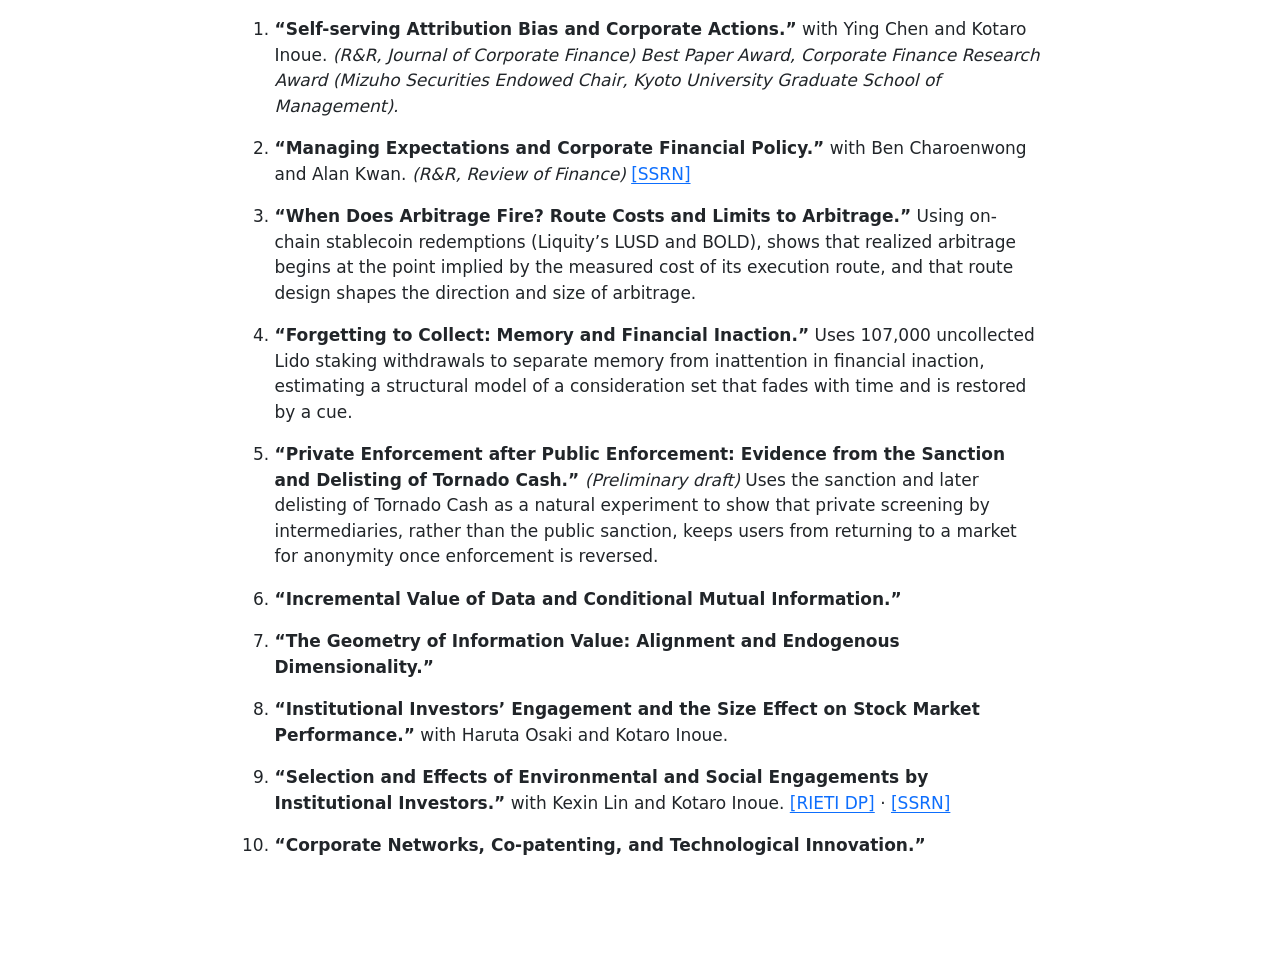
<file: _pub-working.html>
<!DOCTYPE html>
<html xmlns="http://www.w3.org/1999/xhtml" lang="en" xml:lang="en"><head>

<meta charset="utf-8">
<meta name="generator" content="quarto-1.8.25">

<meta name="viewport" content="width=device-width, initial-scale=1.0, user-scalable=yes">


<title>pub-working</title>
<style>
code{white-space: pre-wrap;}
span.smallcaps{font-variant: small-caps;}
div.columns{display: flex; gap: min(4vw, 1.5em);}
div.column{flex: auto; overflow-x: auto;}
div.hanging-indent{margin-left: 1.5em; text-indent: -1.5em;}
ul.task-list{list-style: none;}
ul.task-list li input[type="checkbox"] {
  width: 0.8em;
  margin: 0 0.8em 0.2em -1em; /* quarto-specific, see https://github.com/quarto-dev/quarto-cli/issues/4556 */ 
  vertical-align: middle;
}
</style>


<script src="_pub-working_files/libs/clipboard/clipboard.min.js"></script>
<script src="_pub-working_files/libs/quarto-html/quarto.js" type="module"></script>
<script src="_pub-working_files/libs/quarto-html/tabsets/tabsets.js" type="module"></script>
<script src="_pub-working_files/libs/quarto-html/axe/axe-check.js" type="module"></script>
<script src="_pub-working_files/libs/quarto-html/popper.min.js"></script>
<script src="_pub-working_files/libs/quarto-html/tippy.umd.min.js"></script>
<script src="_pub-working_files/libs/quarto-html/anchor.min.js"></script>
<link href="_pub-working_files/libs/quarto-html/tippy.css" rel="stylesheet">
<link href="_pub-working_files/libs/quarto-html/quarto-syntax-highlighting-7b89279ff1a6dce999919e0e67d4d9ec.css" rel="stylesheet" id="quarto-text-highlighting-styles">
<script src="_pub-working_files/libs/bootstrap/bootstrap.min.js"></script>
<link href="_pub-working_files/libs/bootstrap/bootstrap-icons.css" rel="stylesheet">
<link href="_pub-working_files/libs/bootstrap/bootstrap-d6a003b94517c951b2d65075d42fb01b.min.css" rel="stylesheet" append-hash="true" id="quarto-bootstrap" data-mode="light">


</head>

<body class="fullcontent quarto-light">

<div id="quarto-content" class="page-columns page-rows-contents page-layout-article">

<main class="content" id="quarto-document-content">




<!-- Shared single-source partial. Edit here to update BOTH Research and CV. -->
<ol type="1">
<li><p><strong>“Self-serving Attribution Bias and Corporate Actions.”</strong> with Ying Chen and Kotaro Inoue. <em>(R&amp;R, Journal of Corporate Finance)</em> <em>Best Paper Award, Corporate Finance Research Award (Mizuho Securities Endowed Chair, Kyoto University Graduate School of Management).</em></p></li>
<li><p><strong>“Managing Expectations and Corporate Financial Policy.”</strong> with Ben Charoenwong and Alan Kwan. <em>(R&amp;R, Review of Finance)</em> <a href="https://papers.ssrn.com/sol3/papers.cfm?abstract_id=3592103">[SSRN]</a></p></li>
<li><p><strong>“When Does Arbitrage Fire? Route Costs and Limits to Arbitrage.”</strong> Using on-chain stablecoin redemptions (Liquity’s LUSD and BOLD), shows that realized arbitrage begins at the point implied by the measured cost of its execution route, and that route design shapes the direction and size of arbitrage.</p></li>
<li><p><strong>“Forgetting to Collect: Memory and Financial Inaction.”</strong> Uses 107,000 uncollected Lido staking withdrawals to separate memory from inattention in financial inaction, estimating a structural model of a consideration set that fades with time and is restored by a cue.</p></li>
<li><p><strong>“Private Enforcement after Public Enforcement: Evidence from the Sanction and Delisting of Tornado Cash.”</strong> <em>(Preliminary draft)</em> Uses the sanction and later delisting of Tornado Cash as a natural experiment to show that private screening by intermediaries, rather than the public sanction, keeps users from returning to a market for anonymity once enforcement is reversed.</p></li>
<li><p><strong>“Incremental Value of Data and Conditional Mutual Information.”</strong></p></li>
<li><p><strong>“The Geometry of Information Value: Alignment and Endogenous Dimensionality.”</strong></p></li>
<li><p><strong>“Institutional Investors’ Engagement and the Size Effect on Stock Market Performance.”</strong> with Haruta Osaki and Kotaro Inoue.</p></li>
<li><p><strong>“Selection and Effects of Environmental and Social Engagements by Institutional Investors.”</strong> with Kexin Lin and Kotaro Inoue. <a href="https://www.rieti.go.jp/en/publications/summary/23120012.html">[RIETI DP]</a> · <a href="https://papers.ssrn.com/sol3/papers.cfm?abstract_id=4678986">[SSRN]</a></p></li>
<li><p><strong>“Corporate Networks, Co-patenting, and Technological Innovation.”</strong></p></li>
</ol>

</main>
<!-- /main column -->
<script id="quarto-html-after-body" type="application/javascript">
  window.document.addEventListener("DOMContentLoaded", function (event) {
    const icon = "";
    const anchorJS = new window.AnchorJS();
    anchorJS.options = {
      placement: 'right',
      icon: icon
    };
    anchorJS.add('.anchored');
    const isCodeAnnotation = (el) => {
      for (const clz of el.classList) {
        if (clz.startsWith('code-annotation-')) {                     
          return true;
        }
      }
      return false;
    }
    const onCopySuccess = function(e) {
      // button target
      const button = e.trigger;
      // don't keep focus
      button.blur();
      // flash "checked"
      button.classList.add('code-copy-button-checked');
      var currentTitle = button.getAttribute("title");
      button.setAttribute("title", "Copied!");
      let tooltip;
      if (window.bootstrap) {
        button.setAttribute("data-bs-toggle", "tooltip");
        button.setAttribute("data-bs-placement", "left");
        button.setAttribute("data-bs-title", "Copied!");
        tooltip = new bootstrap.Tooltip(button, 
          { trigger: "manual", 
            customClass: "code-copy-button-tooltip",
            offset: [0, -8]});
        tooltip.show();    
      }
      setTimeout(function() {
        if (tooltip) {
          tooltip.hide();
          button.removeAttribute("data-bs-title");
          button.removeAttribute("data-bs-toggle");
          button.removeAttribute("data-bs-placement");
        }
        button.setAttribute("title", currentTitle);
        button.classList.remove('code-copy-button-checked');
      }, 1000);
      // clear code selection
      e.clearSelection();
    }
    const getTextToCopy = function(trigger) {
      const outerScaffold = trigger.parentElement.cloneNode(true);
      const codeEl = outerScaffold.querySelector('code');
      for (const childEl of codeEl.children) {
        if (isCodeAnnotation(childEl)) {
          childEl.remove();
        }
      }
      return codeEl.innerText;
    }
    const clipboard = new window.ClipboardJS('.code-copy-button:not([data-in-quarto-modal])', {
      text: getTextToCopy
    });
    clipboard.on('success', onCopySuccess);
    if (window.document.getElementById('quarto-embedded-source-code-modal')) {
      const clipboardModal = new window.ClipboardJS('.code-copy-button[data-in-quarto-modal]', {
        text: getTextToCopy,
        container: window.document.getElementById('quarto-embedded-source-code-modal')
      });
      clipboardModal.on('success', onCopySuccess);
    }
      var localhostRegex = new RegExp(/^(?:http|https):\/\/localhost\:?[0-9]*\//);
      var mailtoRegex = new RegExp(/^mailto:/);
        var filterRegex = new RegExp('/' + window.location.host + '/');
      var isInternal = (href) => {
          return filterRegex.test(href) || localhostRegex.test(href) || mailtoRegex.test(href);
      }
      // Inspect non-navigation links and adorn them if external
     var links = window.document.querySelectorAll('a[href]:not(.nav-link):not(.navbar-brand):not(.toc-action):not(.sidebar-link):not(.sidebar-item-toggle):not(.pagination-link):not(.no-external):not([aria-hidden]):not(.dropdown-item):not(.quarto-navigation-tool):not(.about-link)');
      for (var i=0; i<links.length; i++) {
        const link = links[i];
        if (!isInternal(link.href)) {
          // undo the damage that might have been done by quarto-nav.js in the case of
          // links that we want to consider external
          if (link.dataset.originalHref !== undefined) {
            link.href = link.dataset.originalHref;
          }
        }
      }
    function tippyHover(el, contentFn, onTriggerFn, onUntriggerFn) {
      const config = {
        allowHTML: true,
        maxWidth: 500,
        delay: 100,
        arrow: false,
        appendTo: function(el) {
            return el.parentElement;
        },
        interactive: true,
        interactiveBorder: 10,
        theme: 'quarto',
        placement: 'bottom-start',
      };
      if (contentFn) {
        config.content = contentFn;
      }
      if (onTriggerFn) {
        config.onTrigger = onTriggerFn;
      }
      if (onUntriggerFn) {
        config.onUntrigger = onUntriggerFn;
      }
      window.tippy(el, config); 
    }
    const noterefs = window.document.querySelectorAll('a[role="doc-noteref"]');
    for (var i=0; i<noterefs.length; i++) {
      const ref = noterefs[i];
      tippyHover(ref, function() {
        // use id or data attribute instead here
        let href = ref.getAttribute('data-footnote-href') || ref.getAttribute('href');
        try { href = new URL(href).hash; } catch {}
        const id = href.replace(/^#\/?/, "");
        const note = window.document.getElementById(id);
        if (note) {
          return note.innerHTML;
        } else {
          return "";
        }
      });
    }
    const xrefs = window.document.querySelectorAll('a.quarto-xref');
    const processXRef = (id, note) => {
      // Strip column container classes
      const stripColumnClz = (el) => {
        el.classList.remove("page-full", "page-columns");
        if (el.children) {
          for (const child of el.children) {
            stripColumnClz(child);
          }
        }
      }
      stripColumnClz(note)
      if (id === null || id.startsWith('sec-')) {
        // Special case sections, only their first couple elements
        const container = document.createElement("div");
        if (note.children && note.children.length > 2) {
          container.appendChild(note.children[0].cloneNode(true));
          for (let i = 1; i < note.children.length; i++) {
            const child = note.children[i];
            if (child.tagName === "P" && child.innerText === "") {
              continue;
            } else {
              container.appendChild(child.cloneNode(true));
              break;
            }
          }
          if (window.Quarto?.typesetMath) {
            window.Quarto.typesetMath(container);
          }
          return container.innerHTML
        } else {
          if (window.Quarto?.typesetMath) {
            window.Quarto.typesetMath(note);
          }
          return note.innerHTML;
        }
      } else {
        // Remove any anchor links if they are present
        const anchorLink = note.querySelector('a.anchorjs-link');
        if (anchorLink) {
          anchorLink.remove();
        }
        if (window.Quarto?.typesetMath) {
          window.Quarto.typesetMath(note);
        }
        if (note.classList.contains("callout")) {
          return note.outerHTML;
        } else {
          return note.innerHTML;
        }
      }
    }
    for (var i=0; i<xrefs.length; i++) {
      const xref = xrefs[i];
      tippyHover(xref, undefined, function(instance) {
        instance.disable();
        let url = xref.getAttribute('href');
        let hash = undefined; 
        if (url.startsWith('#')) {
          hash = url;
        } else {
          try { hash = new URL(url).hash; } catch {}
        }
        if (hash) {
          const id = hash.replace(/^#\/?/, "");
          const note = window.document.getElementById(id);
          if (note !== null) {
            try {
              const html = processXRef(id, note.cloneNode(true));
              instance.setContent(html);
            } finally {
              instance.enable();
              instance.show();
            }
          } else {
            // See if we can fetch this
            fetch(url.split('#')[0])
            .then(res => res.text())
            .then(html => {
              const parser = new DOMParser();
              const htmlDoc = parser.parseFromString(html, "text/html");
              const note = htmlDoc.getElementById(id);
              if (note !== null) {
                const html = processXRef(id, note);
                instance.setContent(html);
              } 
            }).finally(() => {
              instance.enable();
              instance.show();
            });
          }
        } else {
          // See if we can fetch a full url (with no hash to target)
          // This is a special case and we should probably do some content thinning / targeting
          fetch(url)
          .then(res => res.text())
          .then(html => {
            const parser = new DOMParser();
            const htmlDoc = parser.parseFromString(html, "text/html");
            const note = htmlDoc.querySelector('main.content');
            if (note !== null) {
              // This should only happen for chapter cross references
              // (since there is no id in the URL)
              // remove the first header
              if (note.children.length > 0 && note.children[0].tagName === "HEADER") {
                note.children[0].remove();
              }
              const html = processXRef(null, note);
              instance.setContent(html);
            } 
          }).finally(() => {
            instance.enable();
            instance.show();
          });
        }
      }, function(instance) {
      });
    }
        let selectedAnnoteEl;
        const selectorForAnnotation = ( cell, annotation) => {
          let cellAttr = 'data-code-cell="' + cell + '"';
          let lineAttr = 'data-code-annotation="' +  annotation + '"';
          const selector = 'span[' + cellAttr + '][' + lineAttr + ']';
          return selector;
        }
        const selectCodeLines = (annoteEl) => {
          const doc = window.document;
          const targetCell = annoteEl.getAttribute("data-target-cell");
          const targetAnnotation = annoteEl.getAttribute("data-target-annotation");
          const annoteSpan = window.document.querySelector(selectorForAnnotation(targetCell, targetAnnotation));
          const lines = annoteSpan.getAttribute("data-code-lines").split(",");
          const lineIds = lines.map((line) => {
            return targetCell + "-" + line;
          })
          let top = null;
          let height = null;
          let parent = null;
          if (lineIds.length > 0) {
              //compute the position of the single el (top and bottom and make a div)
              const el = window.document.getElementById(lineIds[0]);
              top = el.offsetTop;
              height = el.offsetHeight;
              parent = el.parentElement.parentElement;
            if (lineIds.length > 1) {
              const lastEl = window.document.getElementById(lineIds[lineIds.length - 1]);
              const bottom = lastEl.offsetTop + lastEl.offsetHeight;
              height = bottom - top;
            }
            if (top !== null && height !== null && parent !== null) {
              // cook up a div (if necessary) and position it 
              let div = window.document.getElementById("code-annotation-line-highlight");
              if (div === null) {
                div = window.document.createElement("div");
                div.setAttribute("id", "code-annotation-line-highlight");
                div.style.position = 'absolute';
                parent.appendChild(div);
              }
              div.style.top = top - 2 + "px";
              div.style.height = height + 4 + "px";
              div.style.left = 0;
              let gutterDiv = window.document.getElementById("code-annotation-line-highlight-gutter");
              if (gutterDiv === null) {
                gutterDiv = window.document.createElement("div");
                gutterDiv.setAttribute("id", "code-annotation-line-highlight-gutter");
                gutterDiv.style.position = 'absolute';
                const codeCell = window.document.getElementById(targetCell);
                const gutter = codeCell.querySelector('.code-annotation-gutter');
                gutter.appendChild(gutterDiv);
              }
              gutterDiv.style.top = top - 2 + "px";
              gutterDiv.style.height = height + 4 + "px";
            }
            selectedAnnoteEl = annoteEl;
          }
        };
        const unselectCodeLines = () => {
          const elementsIds = ["code-annotation-line-highlight", "code-annotation-line-highlight-gutter"];
          elementsIds.forEach((elId) => {
            const div = window.document.getElementById(elId);
            if (div) {
              div.remove();
            }
          });
          selectedAnnoteEl = undefined;
        };
          // Handle positioning of the toggle
      window.addEventListener(
        "resize",
        throttle(() => {
          elRect = undefined;
          if (selectedAnnoteEl) {
            selectCodeLines(selectedAnnoteEl);
          }
        }, 10)
      );
      function throttle(fn, ms) {
      let throttle = false;
      let timer;
        return (...args) => {
          if(!throttle) { // first call gets through
              fn.apply(this, args);
              throttle = true;
          } else { // all the others get throttled
              if(timer) clearTimeout(timer); // cancel #2
              timer = setTimeout(() => {
                fn.apply(this, args);
                timer = throttle = false;
              }, ms);
          }
        };
      }
        // Attach click handler to the DT
        const annoteDls = window.document.querySelectorAll('dt[data-target-cell]');
        for (const annoteDlNode of annoteDls) {
          annoteDlNode.addEventListener('click', (event) => {
            const clickedEl = event.target;
            if (clickedEl !== selectedAnnoteEl) {
              unselectCodeLines();
              const activeEl = window.document.querySelector('dt[data-target-cell].code-annotation-active');
              if (activeEl) {
                activeEl.classList.remove('code-annotation-active');
              }
              selectCodeLines(clickedEl);
              clickedEl.classList.add('code-annotation-active');
            } else {
              // Unselect the line
              unselectCodeLines();
              clickedEl.classList.remove('code-annotation-active');
            }
          });
        }
    const findCites = (el) => {
      const parentEl = el.parentElement;
      if (parentEl) {
        const cites = parentEl.dataset.cites;
        if (cites) {
          return {
            el,
            cites: cites.split(' ')
          };
        } else {
          return findCites(el.parentElement)
        }
      } else {
        return undefined;
      }
    };
    var bibliorefs = window.document.querySelectorAll('a[role="doc-biblioref"]');
    for (var i=0; i<bibliorefs.length; i++) {
      const ref = bibliorefs[i];
      const citeInfo = findCites(ref);
      if (citeInfo) {
        tippyHover(citeInfo.el, function() {
          var popup = window.document.createElement('div');
          citeInfo.cites.forEach(function(cite) {
            var citeDiv = window.document.createElement('div');
            citeDiv.classList.add('hanging-indent');
            citeDiv.classList.add('csl-entry');
            var biblioDiv = window.document.getElementById('ref-' + cite);
            if (biblioDiv) {
              citeDiv.innerHTML = biblioDiv.innerHTML;
            }
            popup.appendChild(citeDiv);
          });
          return popup.innerHTML;
        });
      }
    }
  });
  </script>
</div> <!-- /content -->




</body></html>
</file>
<file: _pub-working_files/libs/quarto-html/tippy.css>
.tippy-box[data-animation=fade][data-state=hidden]{opacity:0}[data-tippy-root]{max-width:calc(100vw - 10px)}.tippy-box{position:relative;background-color:#333;color:#fff;border-radius:4px;font-size:14px;line-height:1.4;white-space:normal;outline:0;transition-property:transform,visibility,opacity}.tippy-box[data-placement^=top]>.tippy-arrow{bottom:0}.tippy-box[data-placement^=top]>.tippy-arrow:before{bottom:-7px;left:0;border-width:8px 8px 0;border-top-color:initial;transform-origin:center top}.tippy-box[data-placement^=bottom]>.tippy-arrow{top:0}.tippy-box[data-placement^=bottom]>.tippy-arrow:before{top:-7px;left:0;border-width:0 8px 8px;border-bottom-color:initial;transform-origin:center bottom}.tippy-box[data-placement^=left]>.tippy-arrow{right:0}.tippy-box[data-placement^=left]>.tippy-arrow:before{border-width:8px 0 8px 8px;border-left-color:initial;right:-7px;transform-origin:center left}.tippy-box[data-placement^=right]>.tippy-arrow{left:0}.tippy-box[data-placement^=right]>.tippy-arrow:before{left:-7px;border-width:8px 8px 8px 0;border-right-color:initial;transform-origin:center right}.tippy-box[data-inertia][data-state=visible]{transition-timing-function:cubic-bezier(.54,1.5,.38,1.11)}.tippy-arrow{width:16px;height:16px;color:#333}.tippy-arrow:before{content:"";position:absolute;border-color:transparent;border-style:solid}.tippy-content{position:relative;padding:5px 9px;z-index:1}
</file>
<file: _pub-working_files/libs/quarto-html/quarto-syntax-highlighting-7b89279ff1a6dce999919e0e67d4d9ec.css>
/* quarto syntax highlight colors */
:root {
  --quarto-hl-ot-color: #003B4F;
  --quarto-hl-at-color: #657422;
  --quarto-hl-ss-color: #20794D;
  --quarto-hl-an-color: #5E5E5E;
  --quarto-hl-fu-color: #4758AB;
  --quarto-hl-st-color: #20794D;
  --quarto-hl-cf-color: #003B4F;
  --quarto-hl-op-color: #5E5E5E;
  --quarto-hl-er-color: #AD0000;
  --quarto-hl-bn-color: #AD0000;
  --quarto-hl-al-color: #AD0000;
  --quarto-hl-va-color: #111111;
  --quarto-hl-bu-color: inherit;
  --quarto-hl-ex-color: inherit;
  --quarto-hl-pp-color: #AD0000;
  --quarto-hl-in-color: #5E5E5E;
  --quarto-hl-vs-color: #20794D;
  --quarto-hl-wa-color: #5E5E5E;
  --quarto-hl-do-color: #5E5E5E;
  --quarto-hl-im-color: #00769E;
  --quarto-hl-ch-color: #20794D;
  --quarto-hl-dt-color: #AD0000;
  --quarto-hl-fl-color: #AD0000;
  --quarto-hl-co-color: #5E5E5E;
  --quarto-hl-cv-color: #5E5E5E;
  --quarto-hl-cn-color: #8f5902;
  --quarto-hl-sc-color: #5E5E5E;
  --quarto-hl-dv-color: #AD0000;
  --quarto-hl-kw-color: #003B4F;
}

/* other quarto variables */
:root {
  --quarto-font-monospace: SFMono-Regular, Menlo, Monaco, Consolas, "Liberation Mono", "Courier New", monospace;
}

/* syntax highlight based on Pandoc's rules */
pre > code.sourceCode > span {
  color: #003B4F;
}

code.sourceCode > span {
  color: #003B4F;
}

div.sourceCode,
div.sourceCode pre.sourceCode {
  color: #003B4F;
}

/* Normal */
code span {
  color: #003B4F;
}

/* Alert */
code span.al {
  color: #AD0000;
  font-style: inherit;
}

/* Annotation */
code span.an {
  color: #5E5E5E;
  font-style: inherit;
}

/* Attribute */
code span.at {
  color: #657422;
  font-style: inherit;
}

/* BaseN */
code span.bn {
  color: #AD0000;
  font-style: inherit;
}

/* BuiltIn */
code span.bu {
  font-style: inherit;
}

/* ControlFlow */
code span.cf {
  color: #003B4F;
  font-weight: bold;
  font-style: inherit;
}

/* Char */
code span.ch {
  color: #20794D;
  font-style: inherit;
}

/* Constant */
code span.cn {
  color: #8f5902;
  font-style: inherit;
}

/* Comment */
code span.co {
  color: #5E5E5E;
  font-style: inherit;
}

/* CommentVar */
code span.cv {
  color: #5E5E5E;
  font-style: italic;
}

/* Documentation */
code span.do {
  color: #5E5E5E;
  font-style: italic;
}

/* DataType */
code span.dt {
  color: #AD0000;
  font-style: inherit;
}

/* DecVal */
code span.dv {
  color: #AD0000;
  font-style: inherit;
}

/* Error */
code span.er {
  color: #AD0000;
  font-style: inherit;
}

/* Extension */
code span.ex {
  font-style: inherit;
}

/* Float */
code span.fl {
  color: #AD0000;
  font-style: inherit;
}

/* Function */
code span.fu {
  color: #4758AB;
  font-style: inherit;
}

/* Import */
code span.im {
  color: #00769E;
  font-style: inherit;
}

/* Information */
code span.in {
  color: #5E5E5E;
  font-style: inherit;
}

/* Keyword */
code span.kw {
  color: #003B4F;
  font-weight: bold;
  font-style: inherit;
}

/* Operator */
code span.op {
  color: #5E5E5E;
  font-style: inherit;
}

/* Other */
code span.ot {
  color: #003B4F;
  font-style: inherit;
}

/* Preprocessor */
code span.pp {
  color: #AD0000;
  font-style: inherit;
}

/* SpecialChar */
code span.sc {
  color: #5E5E5E;
  font-style: inherit;
}

/* SpecialString */
code span.ss {
  color: #20794D;
  font-style: inherit;
}

/* String */
code span.st {
  color: #20794D;
  font-style: inherit;
}

/* Variable */
code span.va {
  color: #111111;
  font-style: inherit;
}

/* VerbatimString */
code span.vs {
  color: #20794D;
  font-style: inherit;
}

/* Warning */
code span.wa {
  color: #5E5E5E;
  font-style: italic;
}

.prevent-inlining {
  content: "</";
}

/*# sourceMappingURL=3944bc705cfaf4c80e56f77c5205168a.css.map */
</file>
